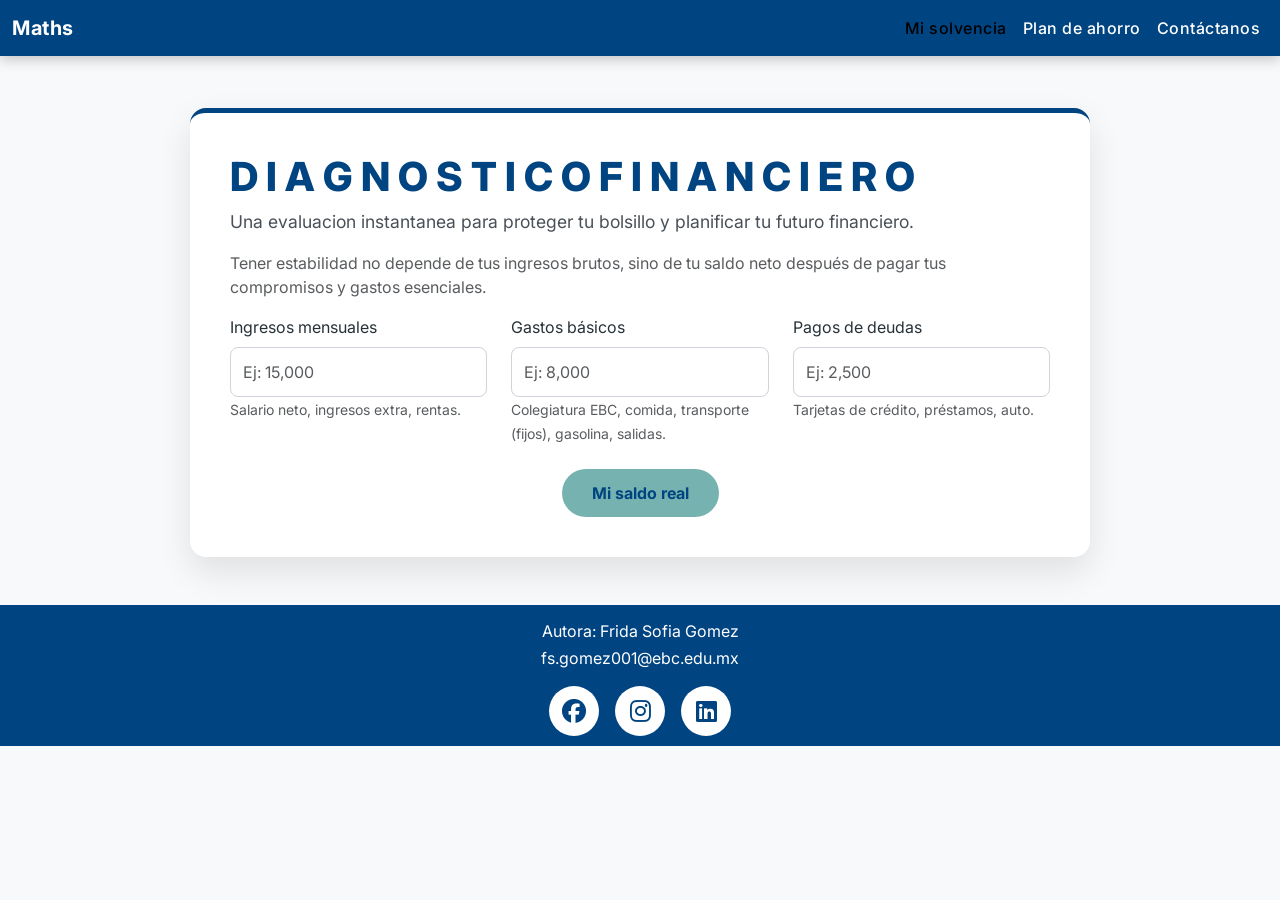
<file: index.html>
<!DOCTYPE html>
<html lang="es">
<head>
    <meta charset="UTF-8">
  <meta name="description" content="Calculadora para evaluar el estado financiero de una persona.">
  <meta name="keywords" content="Finanzas, Presupuesto, Salario, Gastos, Ahorro">
  <meta name="author" content="Frida Sofia Gomez Cordova">
  <meta name="viewport" content="width=device-width, initial-scale=1.0">

  <!-- Enlace externo para conectarse con el css utilizandoo Boostrap-->
  <link href="https://cdn.jsdelivr.net/npm/bootstrap@5.3.8/dist/css/bootstrap.min.css" rel="stylesheet">

  <!-- Iconos (FontAwesome) para ilustrar las categorías -->
    <link rel="stylesheet" href="https://cdnjs.cloudflare.com/ajax/libs/font-awesome/6.4.0/css/all.min.css">
  
  <link href="https://fonts.googleapis.com/css2?family=Inter:wght@300;400;600;700&amp;display=swap" rel="stylesheet">

  <!-- Enlace style.css para aplicar estilos personalizados -->
  <link rel="stylesheet" href="style.css">
<title>Calculadora | Maths</title>

</head>

<!-- INICIA EL CUERPO DE LA PAGINA -->
<body>
<nav class="navbar navbar-expand-lg navbar-custom fixed-top">
        <div class="container-fluid">
            <!-- Marca de la Aplicación -->
            <a class="navbar-brand" href="#">Maths</a> <!-- aquí 
            vamos agregar un logo -->
            
            <!-- Botón de Toggler: Ahora abre el Offcanvas en móvil -->
            <button class="navbar-toggler" type="button" data-bs-toggle="offcanvas" data-bs-target="#offcanvasMenu" aria-controls="offcanvasMenu" aria-label="Toggle navigation">
                <span class="navbar-toggler-icon"></span>
            </button>
            
            <!-- Menú de Desktop: Solo visible cuando el navbar está expandido (>= lg) -->
            <div class="collapse navbar-collapse" id="navbarNavDesktop">
                <ul class="navbar-nav ms-auto">
                    <li class="nav-item">
                        <a class="nav-link active" aria-current="page" href="#calculadora">Mi solvencia</a>
                    </li>
                    <li class="nav-item">
                        <a class="nav-link" href="index1.html">Plan de ahorro</a>
                    </li>
                    <li class="nav-item">
                        <a class="nav-link" href="#contacto">Contáctanos</a>
                    </li>
                </ul>
            </div>
        </div>
    </nav>
<!-- El menu de OFFCANVAS para cuando la pantalla sea pequeña se despliegue en el lateral -->

<div class="offcanvas offcanvas-end" tabindex="-1" id="offcanvasMenu" aria-labelledby="offcanvasMenuLabel">
      <div class="offcanvas-header"> <!-- Estilos aplicados en styles.css -->
        <h5 class="offcanvas-title" id="offcanvasMenuLabel">Finanzas</h5>
        <!-- btn-close-white se usa para que el ícono de cierre sea blanco sobre fondo azul -->
        <button type="button" class="btn-close btn-close-white" data-bs-dismiss="offcanvas" aria-label="Close"></button>
      </div>
      <div class="offcanvas-body">
        <ul class="navbar-nav justify-content-end flex-grow-1 pe-3">
            <!-- Los links se cierran automáticamente al hacer click (data-bs-dismiss) -->
            <li class="nav-item">
                <a class="nav-link active" aria-current="page" href="#calculadora" data-bs-dismiss="offcanvas">Mi balance</a>
            </li>
            <li class="nav-item">
                </li><li class="nav-item"><a class="nav-link" href="index1.html">¿Qué es 50/30/20?</a></li>
            
            <li class="nav-item">
                <a class="nav-link" href="#contacto" data-bs-dismiss="offcanvas">¿Dudas?</a>
            </li>
        </ul>
      </div>
    </div>

<!-- Seccion principal de la claculadora -->
<div class="container my-5" id="calculadora">
        <div class="calculator-card">
            <h1 class="title">D I A G N O S T I C O   F I N A N C I E R O</h1>
            <p class="subtitle">Una evaluacion instantanea para proteger tu bolsillo y planificar tu futuro financiero.</p>
            <p class="subtitle-description text-muted">Tener estabilidad no depende de tus ingresos brutos, sino de tu saldo neto después de pagar tus compromisos y gastos esenciales.</p>
            
            <div class="row g-4">
                <!-- Inputs adaptados a Finanzas Personales -->
                <!-- Sistema de Rejilla: Se adapta a Móvil, Tablet y Desktop -->
                <div class="col-12 col-md-6 col-lg-4">
                    <label for="monthlyIncome" class="form-label">Ingresos mensuales</label>
                    <input type="number" class="form-control" id="monthlyIncome" placeholder="Ej: 15,000" min="0">
                    <small class="text-muted">Salario neto, ingresos extra, rentas.</small>
                </div>
                
                <div class="col-12 col-md-6 col-lg-4">
                    <label for="livingExpenses" class="form-label">Gastos básicos</label>
                    <input type="number" class="form-control" id="livingExpenses" placeholder="Ej: 8,000" min="0">
                    <small class="text-muted">Colegiatura EBC, comida, transporte (fijos), gasolina, salidas.</small>
                </div>
                
                <div class="col-12 col-md-6 col-lg-4">
                    <label for="debtPayments" class="form-label">Pagos de deudas</label>
                    <input type="number" class="form-control" id="debtPayments" placeholder="Ej: 2,500" min="0">
                    <small class="text-muted">Tarjetas de crédito, préstamos, auto.</small>
                </div>


                <!-- Botón de Acción -->
                <div class="col-12 mt-4 text-center">
                    <button class="btn btn-calculate" onclick="calculatePersonalSolvency()">
                        Mi saldo real
                    </button>
                </div>
            </div>


            <!-- Resultado Visual (El Semáforo Financiero) -->
            <div id="resultContainer" class="d-none">
                <h3 class="title">Mi saldo real</h3>
                <div id="resultValue" class="display-4 fw-bold my-2">--</div>
                <div id="resultAnalysis" class="fw-semibold mt-3">Ingresa tus datos para calcular.</div>
                
                <!-- Barra de progreso visual para el nivel de endeudamiento -->
                <div class="progress mt-4" style="height: 25px;">
                    <div id="debtProgressBar" class="progress-bar progress-bar-striped progress-bar-animated" role="progressbar" style="width: 0%" aria-valuenow="0" aria-valuemin="0" aria-valuemax="100">Nivel de Deuda</div>
                </div>
                <small class="text-muted d-block mt-2">Porcentaje de tus ingresos comprometidos en deuda.</small>
            </div>


        </div>
    </div>

    <footer id="main-footer">
    <p id="autor">Autora: Frida Sofia Gomez</p>
  <p id="correo"><a href="mailto:fs.gomez001@ebc.edu.mx">fs.gomez001@ebc.edu.mx</a></p>
     <div class="social"> 
   <a href="#" ><i class="fab fa-facebook"> </i> 
    <a href="#" ><i class="fab fa-instagram"> </i> 
      <a href="#" ><i class="fab fa-linkedin"> </i>
  </a>
  
    
       </div>
       
    </footer>

    <!-- Enlace del js de Boostrap-->
    <script src="https://cdn.jsdelivr.net/npm/bootstrap@5.3.8/dist/js/bootstrap.bundle.min.js"></script>

<!-- Enlace del script -->
<script src="script.js"></script>

</body>
</html>
</file>
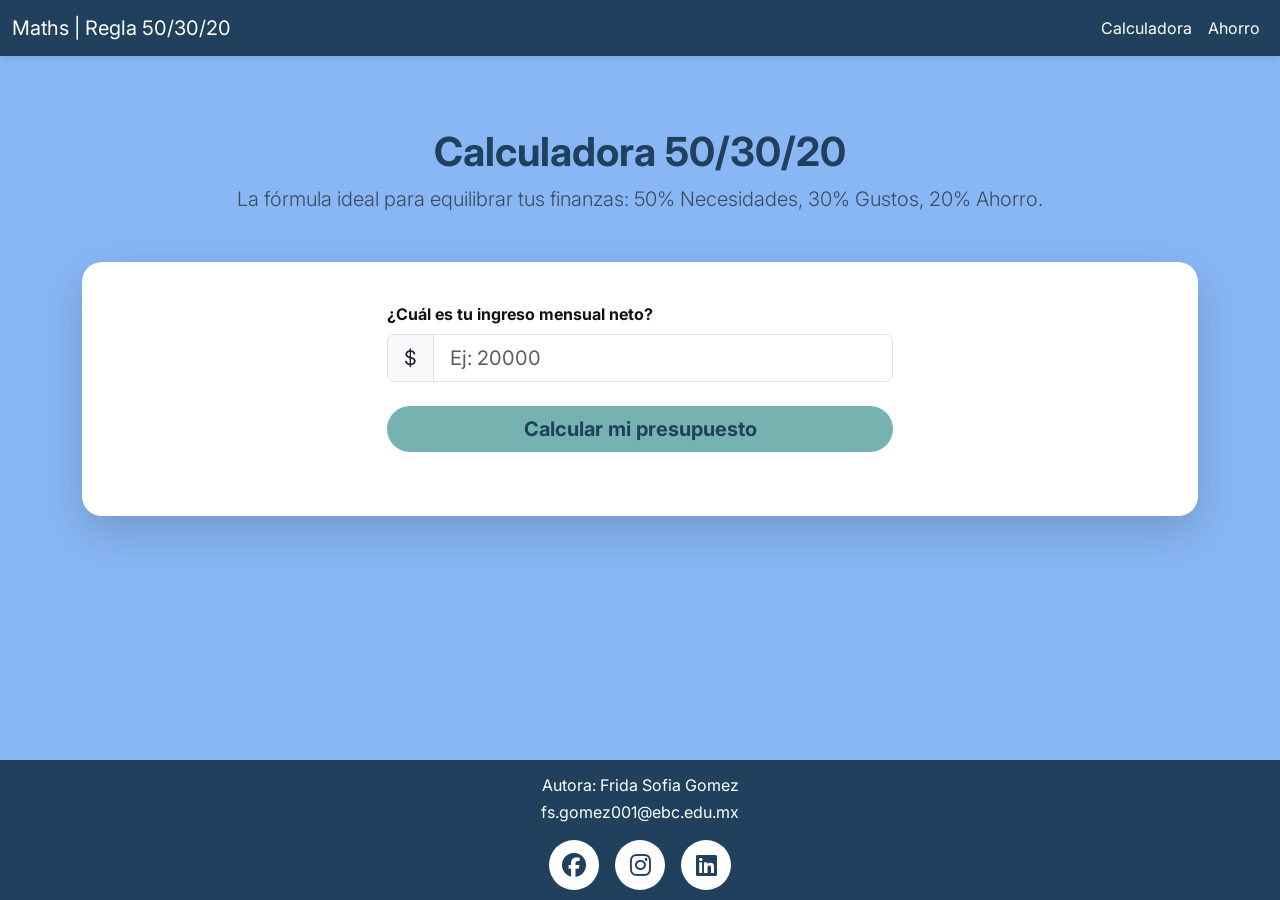
<file: index1.html>
<!DOCTYPE html>
<html>
<head>
 <meta charset="UTF-8">
  <meta name="description" content="Calculadora para evaluar el estado financiero de una persona.">
  <meta name="keywords" content="Finanzas, Presupuesto, Salario, Gastos, Ahorro">
  <meta name="author" content="Frida Sofia Gomez Cordova">
  <meta name="viewport" content="width=device-width, initial-scale=1.0">

  <!-- Enlace externo para conectarse con el css utilizandoo Boostrap-->
  <link href="https://cdn.jsdelivr.net/npm/bootstrap@5.3.8/dist/css/bootstrap.min.css" rel="stylesheet">

  <!-- Iconos (FontAwesome) para ilustrar las categorías -->
    <link rel="stylesheet" href="https://cdnjs.cloudflare.com/ajax/libs/font-awesome/6.4.0/css/all.min.css">
  
  <link href="https://fonts.googleapis.com/css2?family=Inter:wght@300;400;600;700&amp;display=swap" rel="stylesheet">

  <!-- Enlace style.css para aplicar estilos personalizados -->
  <link rel="stylesheet" href="style1.css">
<title>Regla 50/30/20 | Maths </title>

</head>

<!-- INICIA EL CUERPO DE LA PAGINA -->
<body>

<!-- Navegacion responsive con grid con Boostrap -->
<nav class="navbar navbar-expand-lg navbar-custom fixed-top">
        <div class="container-fluid">
            <a class="navbar-brand" href="#"> Maths | Regla 50/30/20</a>
            
            <button class="navbar-toggler" type="button" data-bs-toggle="offcanvas" data-bs-target="#offcanvasMenu" aria-controls="offcanvasMenu" aria-label="Toggle navigation">
                <span class="navbar-toggler-icon"></span>
            </button>
            
            <!-- Menú Desktop -->
            <div class="collapse navbar-collapse" id="navbarNavDesktop">
                <ul class="navbar-nav ms-auto">
                    <li class="nav-item"><a class="nav-link active" href="index.html">Calculadora</a></li>
                    <!-- ¡ENLACE ACTUALIZADO! -->
                    
                    <li class="nav-item"><a class="nav-link" href="#">Ahorro</a></li>
                </ul>
            </div>
        </div>
    </nav>

<!-- Offcanvas Menu para cuando se haga mas pequeña la pantalla -->
<div class="offcanvas offcanvas-end" tabindex="-1" id="offcanvasMenu" aria-labelledby="offcanvasMenuLabel">
      <div class="offcanvas-header">
        <h5 class="offcanvas-title" id="offcanvasMenuLabel">MENÚ FINANCIERO</h5>
        <button type="button" class="btn-close btn-close-white" data-bs-dismiss="offcanvas" aria-label="Close"></button>
      </div>
      <div class="offcanvas-body">
        <ul class="navbar-nav justify-content-end flex-grow-1 pe-3">
            <li class="nav-item"><a class="nav-link active" href="index.html" data-bs-dismiss="offcanvas">Calculadora</a></li>
            <li class="nav-item"><a class="nav-link" href="#" data-bs-dismiss="offcanvas">Contáctanos</a></li>
        </ul>
      </div>
    </div>

<!--===================================================================================-->
<!--                 CUERPO PRINCIPAL DE LA CALCULADORA 50/30/20                       -->                 
<!--===================================================================================-->

<div class="container my-5 content-wrapper">
        <div class="text-center mb-5">
            <h1 class="main-title">Calculadora 50/30/20</h1>
            <p class="lead text-muted">La fórmula ideal para equilibrar tus finanzas: 50% Necesidades, 30% Gustos, 20% Ahorro.</p>
        </div>


        <div class="calculator-card shadow-lg">
            
            <!-- SECCIÓN 1: ENTRADA DE DATOS -->
            <div class="row justify-content-center mb-4">
                <div class="col-md-8 col-lg-6">
                    <label for="netIncome" class="form-label fw-bold">¿Cuál es tu ingreso mensual neto?</label>
                    <div class="input-group input-group-lg">
                        <span class="input-group-text bg-light">$</span>
                        <input type="number" class="form-control" id="netIncome" placeholder="Ej: 20000">
                    </div>
                    <div class="d-grid gap-2 mt-4">
                        <button class="btn btn-calculate btn-lg" onclick="calculateBudget()">
                            Calcular mi presupuesto
                        </button>
                    </div>
                </div>
            </div>

 <!-- SECCIÓN 2: RESULTADOS VISUALES (OCULTO AL INICIO) -->
            <div id="resultsSection" class="d-none animate-fade-in">
                <hr class="my-5">
                
                <h3 class="text-center mb-4" style="color: var(--color-primary);">Así deberías distribuir tu dinero:</h3>


                <!-- GRÁFICO CSS PURO -->
                <div class="chart-container mb-5">
                    <div class="pie-chart" id="budgetChart"></div>
                </div>


                <!-- TARJETAS DE DESGLOSE (GRID SYSTEM) -->
                <div class="row g-4">
                    
                    <!-- 50% NECESIDADES -->
                    <div class="col-12 col-md-4">
                        <div class="card h-100 result-card border-needs">
                            <div class="card-body text-center">
                                <div class="icon-circle bg-needs mb-3">
                                    <i class="fa-solid fa-house"></i>
                                </div>
                                <h5 class="card-title text-needs">50% Necesidades</h5>
                                <p class="display-6 fw-bold" id="valNeeds">$0</p>
                                <p class="card-text small text-muted">Renta, despensa, transporte, servicios básicos.</p>
                            </div>
                        </div>
                    </div>


                    <!-- 30% GUSTOS -->
                    <div class="col-12 col-md-4">
                        <div class="card h-100 result-card border-wants">
                            <div class="card-body text-center">
                                <div class="icon-circle bg-wants mb-3">
                                    <i class="fa-solid fa-plane"></i>
                                </div>
                                <h5 class="card-title text-wants">30% Gustos</h5>
                                <p class="display-6 fw-bold" id="valWants">$0</p>
                                <p class="card-text small text-muted">Salidas, ropa, streaming, hobbies.</p>
                            </div>
                        </div>
                    </div>


                    <!-- 20% AHORRO -->
                    <div class="col-12 col-md-4">
                        <div class="card h-100 result-card border-savings">
                            <div class="card-body text-center">
                                <div class="icon-circle bg-savings mb-3">
                                    <i class="fa-solid fa-piggy-bank"></i>
                                </div>
                                <h5 class="card-title text-savings">20% Ahorro</h5>
                                <p class="display-6 fw-bold" id="valSavings">$0</p>
                                <p class="card-text small text-muted">Fondo de emergencia, retiro, pago de deudas.</p>
                            </div>
                        </div>
                    </div>


                </div> <!-- Fin Row -->
            </div> <!-- Fin Results -->


        </div>
    </div>

<!-- FOOTER -->
 <footer id="main-footer">
    <p id="autor">Autora: Frida Sofia Gomez</p>
  <p id="correo"><a href="mailto:fs.gomez001@ebc.edu.mx">fs.gomez001@ebc.edu.mx</a></p>
     <div class="social"> 
   <a href="#" ><i class="fab fa-facebook"> </i> 
    <a href="#" ><i class="fab fa-instagram"> </i> 
      <a href="#" ><i class="fab fa-linkedin"> </i>
  </a>
  
    
       </div>
       
    </footer>

<!-- Enlace del js de Boostrap-->
    <script src="https://cdn.jsdelivr.net/npm/bootstrap@5.3.8/dist/js/bootstrap.bundle.min.js"></script>

<!-- Enlace del script-->
<script src="script1.js"></script>

</body>
</html>
</file>
<file: style.css>
/* ========================================= */
/* === ESTILOS PERSONALIZADOS Y MEDIA QUERIES === */
/* ========================================= */
:root {
    --color-primary: #004481; /* Azul corporativo */
    --color-accent: #76b2af; /* Amarillo/Naranja de énfasis */
    --color-dark: #263238;
    --color-success: #28a745; /* Verde claro para "good" */
    --color-warning: #fd7e14; /* Naranja para "warning" */
    --color-danger: #dc3545; /* Rojo para "danger" */
    --color-bg: #f8f9fa; /* Fondo muy neutro y limpio */
}


body {
    font-family: 'Inter', sans-serif;
    background-color: var(--color-bg);
    color: var(--color-dark);
    padding-top: 60px;
}


/* Navbar personalizado */
.navbar-custom {
    background-color: var(--color-primary);
    box-shadow: 0 4px 12px rgba(0, 0, 0, 0.2);
}
.navbar-custom .nav-link, .navbar-custom .navbar-brand {
    color: #ffffff;
    font-weight: 500;
    letter-spacing: 0.5px;
}
.navbar-custom .nav-link:hover {
    color: var(--color-accent);
}
.navbar-custom .navbar-brand {
    font-weight: 700;
}


/* Tarjeta Principal */
.calculator-card {
    background-color: #ffffff;
    border-radius: 16px;
    box-shadow: 0 15px 35px rgba(0, 0, 0, 0.1);
    padding: 40px;
    margin: 40px auto;
    max-width: 900px;
    border-top: 5px solid var(--color-primary); /* Línea azul corporativa */
}


.title {
    color: var(--color-primary);
    font-weight: 800;
}


.subtitle {
    font-size: 1.1rem;
    color: #495057;
}


.form-control {
    border-radius: 8px;
    padding: 12px;
    border: 1px solid #ced4da;
    transition: border-color 0.3s;
}
.form-control:focus {
    border-color: var(--color-primary);
    box-shadow: 0 0 0 0.2rem rgba(0, 68, 129, 0.25);
}


/* Botón llamativo (usando el color de acento) */
.btn-calculate {
    background-color: var(--color-accent);
    color: var(--color-primary); /* Texto azul sobre fondo amarillo */
    font-weight: 700;
    padding: 12px 30px;
    border-radius: 50px;
    border: none;
    transition: transform 0.2s, box-shadow 0.2s;
}
.btn-calculate:hover {
    background-color: #76b2af; /* Un tono un poco más claro al hacer hover */
    color: var(--color-primary);
    transform: translateY(-2px);
    box-shadow: 0 5px 15px rgba(91, 166, 189, 0.869);
}


/* Contenedor de Resultados */
#resultContainer {
    margin-top: 35px;
    padding: 30px;
    border-radius: 12px;
    text-align: center;
    background-color: #e9ecef; /* Fondo de resultado ligeramente gris */
    border: 1px solid #dee2e6;
}


/* Colores de estado para el resultado */
.text-excellent { color: var(--color-success); }
.text-warning { color: var(--color-warning); }
.text-danger { color: var(--color-danger); }


/* MEDIA QUERIES PARA ADAPTABILIDAD */
@media (max-width: 768px) {
    .calculator-card {
        padding: 20px;
        margin: 20px 10px;
    }
    .subtitle-description {
        display: none; /* Ocultar descripción larga en móvil */
    }
    .display-4 {
        font-size: 2rem; /* Texto más pequeño en móvil */
    }
}

#main-footer {
  background: var(--color-primary);
  color:white;
  text-align:center;
  padding: 10px;
  margin-top:auto;
}


footer a {
    color: #ffffff; 
    text-decoration: none; /*  quita el subrayado si no te gusta */
    /* font-weight: bold; /* Opcional: lo hace un poco más gordito para leerse mejor */
}


#autor{
  margin: 0.2rem;
  color:white;
  text-decoration: none;
}




.social {
  display: flex;
  gap: 1rem;
  justify-content: center;
  margin-top: 1rem;
}


.social a {
  display: inline-flex;
  align-items: center;
  justify-content: center;
  width: 50px;
  height: 50px;
  background: #ffffff;
  color: var(--color-primary);
  border-radius: 50%;
  text-decoration: none;
  font-size: 1.5rem;
}
</file>
<file: style1.css>
:root {
    --color-primary: #20405e;   /* Azul  */
    --color-needs: #325e85;     /* 50% - Azul Oscuro */
    --color-wants: #2DCCCD;     /* 30% - Aqua/Turquesa */
    --color-savings: #76b2af;   /* 20% - Amarillo/Dorado */

    --color-bg: #F4F4F4;
    --color-text: #121212;
}


body {
    font-family: 'Inter', sans-serif;
    background-color: var(--color-bg);
    color: var(--color-text);
    display: flex;
    flex-direction: column;
    padding-top: 80px; /* Espacio para el navbar fijo */
    min-height: 100vh;
  }




/* === NAVBAR Y OFFCANVAS (CONSERVADOS) === */
.navbar-custom {
    background-color: var(--color-primary);
    box-shadow: 0 2px 10px rgba(0,0,0,0.1);
}
.navbar-brand, .nav-link {
    color: white !important;
}
.offcanvas-header {
    background-color: var(--color-primary);
    color: white;
}
.offcanvas-title {
    color: white;
}


/* === TARJETA PRINCIPAL === */
.calculator-card {
    background-color: white;
    border-radius: 20px;
    padding: 40px;
    border: none;
}


.main-title {
    color: var(--color-primary);
    font-weight: 700;
}


/* === BOTÓN DE CALCULAR === */
.btn-calculate {
    background-color: var(--color-savings); /* Amarillo llamativo */
    color: var(--color-primary);
    font-weight: 700;
    border: none;
    border-radius: 50px;
    transition: transform 0.2s;
}
.btn-calculate:hover {
    background-color: #76b2af;
    transform: scale(1.02);
}


/* === ESTILOS DE RESULTADOS (LAS 3 TARJETAS) === */
.result-card {
    border: none;
    background-color: #f9f9f9;
    border-radius: 15px;
    transition: transform 0.3s;
}
.result-card:hover {
    transform: translateY(-5px);
    box-shadow: 0 10px 20px rgba(0,0,0,0.05);
}


/* Bordes superiores de colores */
.border-needs { border-top: 5px solid var(--color-needs); }
.border-wants { border-top: 5px solid var(--color-wants); }
.border-savings { border-top: 5px solid var(--color-savings); }


/* Textos de colores */
.text-needs { color: var(--color-needs); }
.text-wants { color: var(--color-wants); }
.text-savings { color: #76b2af var(--color-savings); /* Un poco más oscuro para leerse bien */ }


/* Círculos de iconos */
.icon-circle {
    width: 60px;
    height: 60px;
    border-radius: 50%;
    margin: 0 auto;
    display: flex;
    align-items: center;
    justify-content: center;
    color: white;
    font-size: 1.5rem;
}
.bg-needs { background-color: var(--color-needs); }
.bg-wants { background-color: var(--color-wants); }
.bg-savings { background-color: var(--color-savings); }


/* === GRÁFICO DE PASTEL (CSS PURO) === */
.chart-container {
    display: flex;
    justify-content: center;
    align-items: center;
}
.pie-chart {
    width: 200px;
    height: 200px;
    border-radius: 50%;
    /* Truco de CSS para hacer un gráfico circular con gradiente cónico */
    background: conic-gradient(
        var(--color-needs) 0% 50%,   /* 0 a 50% Azul */
        var(--color-wants) 50% 80%,  /* 50 a 80% Aqua (30% total) */
        var(--color-savings) 80% 100% /* 80 a 100% Amarillo (20% total) */
    );
    box-shadow: 0 4px 15px rgba(0,0,0,0.2);
    position: relative;
}
/* Agujero del centro para hacerlo "Donut Chart" */
.pie-chart::after {
    content: "FINY";
    position: absolute;
    top: 50%; left: 50%;
    transform: translate(-50%, -50%);
    width: 120px; height: 120px;
    background: white;
    border-radius: 50%;
    display: flex;
    align-items: center;
    justify-content: center;
    font-weight: bold;
    color: var(--color-primary);
}


#main-footer {
  background: var(--color-primary);
  color:white;
  text-align:center;
  padding: 10px;
  margin-top:auto;
}


footer a {
    color: #ffffff; 
    text-decoration: none; /*  quita el subrayado si no te gusta */
    /*font-weight: bold; / Opcional: lo hace un poco más gordito para leerse mejor */
}


#autor{
  margin: 0.2rem;
  color:white;
  text-decoration: none;
}




.social {
  display: flex;
  gap: 1rem;
  justify-content: center;
  margin-top: 1rem;
}


.social a {
  display: inline-flex;
  align-items: center;
  justify-content: center;
  width: 50px;
  height: 50px;
  background: #ffffff;
  color: var(--color-primary);
  border-radius: 50%;
  text-decoration: none;
  font-size: 1.5rem;
}


/* Animación simple */
.animate-fade-in {
    animation: fadeIn 0.8s ease-in-out;
}
@keyframes fadeIn {
    from { opacity: 0; transform: translateY(20px); }
    to { opacity: 1; transform: translateY(0); }
}


/* Ajustes Móviles */
@media (max-width: 768px) {
    .calculator-card { padding: 20px; }
    .display-6 { font-size: 1.5rem; }
}

/* PANTALLA PEQUEÑA */

@media (max-width: 600px){
  body{
    background-color:#b9ebf2;
    flex-direction: row;
  }
}

/* PANTALLA MEDIANA */

@media (min-width: 800px){
  body{
    background-color:#6be1f1;
    flex-direction: column;
  }
}

/* PANTALLA GRANDE */

@media (min-width: 1000px){
  body{
    background-color:#89b7f6;
    flex-direction: column;
  }
}

/* PANTALLA EXTRAGRANDE */

@media (min-width: 1300px){
  body{
    background-color:#aef7f0;
    flex-direction: column;
  }
}
</file>
